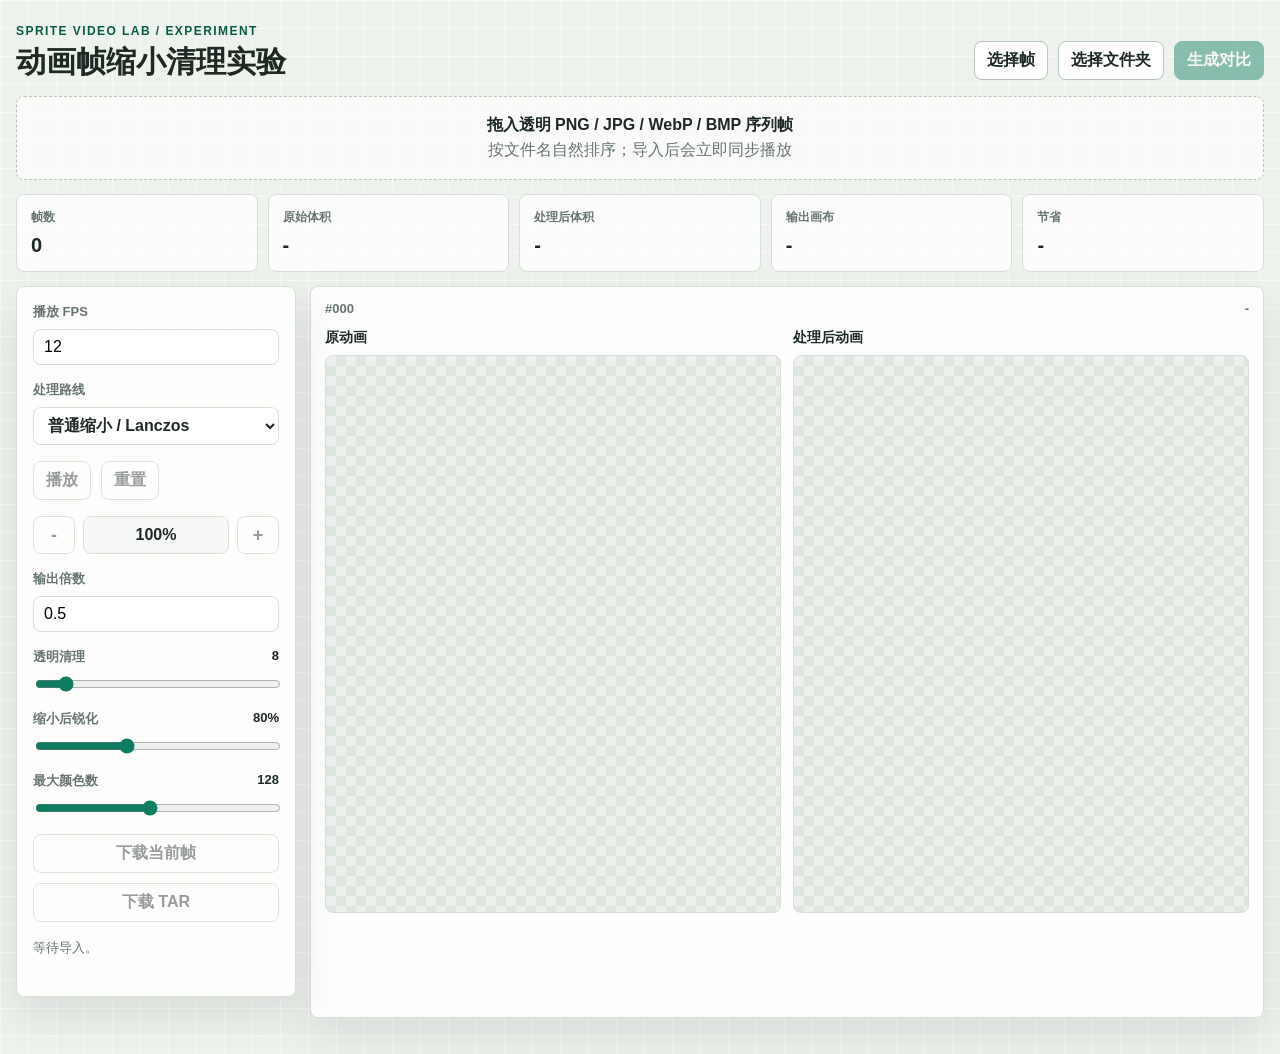
<file: app/line-cleaner-experiment.html>
<!doctype html>
<html lang="zh-CN">
<head>
  <meta charset="utf-8">
  <meta name="viewport" content="width=device-width, initial-scale=1">
  <title>Sprite Shrink Experiment</title>
  <link rel="stylesheet" href="/app/line-cleaner-experiment.css">
</head>
<body>
  <main class="experiment-shell">
    <header class="topbar">
      <div>
        <p class="eyebrow">Sprite Video Lab / Experiment</p>
        <h1>&#x52A8;&#x753B;&#x5E27;&#x7F29;&#x5C0F;&#x6E05;&#x7406;&#x5B9E;&#x9A8C;</h1>
      </div>
      <div class="topbar-actions">
        <label class="button">
          <input id="fileInput" type="file" accept=".png,.jpg,.jpeg,.webp,.bmp,image/*" multiple>
          &#x9009;&#x62E9;&#x5E27;
        </label>
        <label class="button">
          <input id="folderInput" type="file" accept=".png,.jpg,.jpeg,.webp,.bmp,image/*" multiple webkitdirectory>
          &#x9009;&#x62E9;&#x6587;&#x4EF6;&#x5939;
        </label>
        <button id="processButton" class="primary-button" type="button" disabled>&#x751F;&#x6210;&#x5BF9;&#x6BD4;</button>
      </div>
    </header>

    <section id="dropzone" class="dropzone" tabindex="0">
      <strong>&#x62D6;&#x5165;&#x900F;&#x660E; PNG / JPG / WebP / BMP &#x5E8F;&#x5217;&#x5E27;</strong>
      <span id="dropzoneHint">&#x6309;&#x6587;&#x4EF6;&#x540D;&#x81EA;&#x7136;&#x6392;&#x5E8F;&#xFF1B;&#x5BFC;&#x5165;&#x540E;&#x4F1A;&#x7ACB;&#x5373;&#x540C;&#x6B65;&#x64AD;&#x653E;</span>
    </section>

    <section class="stats-grid" aria-live="polite">
      <div class="stat">
        <span>&#x5E27;&#x6570;</span>
        <strong id="frameCount">0</strong>
      </div>
      <div class="stat">
        <span>&#x539F;&#x59CB;&#x4F53;&#x79EF;</span>
        <strong id="sourceBytes">-</strong>
      </div>
      <div class="stat">
        <span>&#x5904;&#x7406;&#x540E;&#x4F53;&#x79EF;</span>
        <strong id="processedBytes">-</strong>
      </div>
      <div class="stat">
        <span>&#x8F93;&#x51FA;&#x753B;&#x5E03;</span>
        <strong id="canvasSize">-</strong>
      </div>
      <div class="stat">
        <span>&#x8282;&#x7701;</span>
        <strong id="savingRatio">-</strong>
      </div>
    </section>

    <section class="workspace">
      <aside class="controls">
        <div class="control-row">
          <label for="fpsInput">&#x64AD;&#x653E; FPS</label>
          <input id="fpsInput" type="number" min="1" max="60" step="1" value="12">
        </div>

        <div class="control-row">
          <label for="methodInput">&#x5904;&#x7406;&#x8DEF;&#x7EBF;</label>
          <select id="methodInput">
            <option value="classic" selected>&#x666E;&#x901A;&#x7F29;&#x5C0F; / Lanczos</option>
            <option value="realesrgan_anime">Real-ESRGAN anime &#x5148;&#x6574;&#x7EBF;&#x518D;&#x7F29;&#x5C0F;</option>
          </select>
        </div>

        <div class="transport">
          <button id="playButton" type="button" disabled>&#x64AD;&#x653E;</button>
          <button id="restartButton" type="button" disabled>&#x91CD;&#x7F6E;</button>
        </div>
        <div class="zoom-control">
          <button id="zoomOutButton" type="button" aria-label="zoom out" disabled>-</button>
          <span id="zoomLabel">100%</span>
          <button id="zoomInButton" type="button" aria-label="zoom in" disabled>+</button>
        </div>

        <div class="control-row">
          <label for="scaleInput">&#x8F93;&#x51FA;&#x500D;&#x6570;</label>
          <input id="scaleInput" type="number" min="0.05" max="2" step="0.05" value="0.5">
        </div>
        <div class="control-row">
          <label for="alphaCutoffInput">&#x900F;&#x660E;&#x6E05;&#x7406; <output id="alphaCutoffValue">8</output></label>
          <input id="alphaCutoffInput" type="range" min="0" max="80" step="1" value="8">
        </div>
        <div class="control-row">
          <label for="sharpenInput">&#x7F29;&#x5C0F;&#x540E;&#x9510;&#x5316; <output id="sharpenValue">80%</output></label>
          <input id="sharpenInput" type="range" min="0" max="220" step="5" value="80">
        </div>
        <div class="control-row">
          <label for="colorCountInput">&#x6700;&#x5927;&#x989C;&#x8272;&#x6570; <output id="colorCountValue">128</output></label>
          <input id="colorCountInput" type="range" min="16" max="256" step="8" value="128">
        </div>

        <div class="control-actions">
          <button id="downloadCurrentButton" type="button" disabled>&#x4E0B;&#x8F7D;&#x5F53;&#x524D;&#x5E27;</button>
          <button id="downloadAllButton" type="button" disabled>&#x4E0B;&#x8F7D; TAR</button>
        </div>
        <p id="status" class="status">&#x7B49;&#x5F85;&#x5BFC;&#x5165;&#x3002;</p>
      </aside>

      <section class="viewer-shell">
        <div class="viewer-head">
          <span id="frameLabel">#000</span>
          <span id="frameName">-</span>
        </div>
        <div class="viewer-grid">
          <figure class="viewer">
            <figcaption>&#x539F;&#x52A8;&#x753B;</figcaption>
            <canvas id="sourceCanvas"></canvas>
          </figure>
          <figure class="viewer">
            <figcaption>&#x5904;&#x7406;&#x540E;&#x52A8;&#x753B;</figcaption>
            <canvas id="processedCanvas"></canvas>
          </figure>
        </div>
        <div id="frameStrip" class="frame-strip"></div>
      </section>
    </section>
  </main>

  <script src="/app/line-cleaner-experiment.js"></script>
</body>
</html>
</file>
<file: app/line-cleaner-experiment.css>
:root {
  color-scheme: light;
  --bg: #eef2ed;
  --surface: #ffffff;
  --surface-soft: #f7f9f6;
  --line: #d8dfd8;
  --line-strong: #b7c4b8;
  --text: #1e2924;
  --muted: #68756f;
  --accent: #0d7c61;
  --accent-strong: #095b48;
  --accent-soft: #dceee8;
  --warn: #9b5b16;
  --shadow: 0 18px 42px rgba(28, 43, 36, 0.1);
}

* {
  box-sizing: border-box;
}

body {
  margin: 0;
  min-height: 100vh;
  font-family: "Segoe UI Variable Text", "Microsoft YaHei UI", "PingFang SC", sans-serif;
  color: var(--text);
  background:
    linear-gradient(rgba(255, 255, 255, 0.5) 1px, transparent 1px),
    linear-gradient(90deg, rgba(255, 255, 255, 0.48) 1px, transparent 1px),
    var(--bg);
  background-size: 28px 28px, 28px 28px, auto;
}

button,
input {
  font: inherit;
}

button,
.button {
  min-height: 38px;
  border: 1px solid var(--line-strong);
  border-radius: 8px;
  background: var(--surface);
  color: var(--text);
  padding: 8px 12px;
  font-weight: 700;
  cursor: pointer;
}

button:disabled,
.button:has(input:disabled) {
  cursor: not-allowed;
  opacity: 0.45;
}

button:hover:not(:disabled),
.button:hover {
  border-color: var(--accent);
}

.primary-button {
  border-color: var(--accent);
  background: var(--accent);
  color: white;
}

.button input {
  position: absolute;
  inline-size: 1px;
  block-size: 1px;
  opacity: 0;
  pointer-events: none;
}

.experiment-shell {
  width: min(1680px, calc(100vw - 32px));
  margin: 0 auto;
  padding: 24px 0 36px;
}

.topbar {
  display: flex;
  align-items: end;
  justify-content: space-between;
  gap: 20px;
  margin-bottom: 16px;
}

.eyebrow {
  margin: 0 0 7px;
  color: var(--accent-strong);
  font-size: 12px;
  font-weight: 800;
  letter-spacing: 0.12em;
  text-transform: uppercase;
}

h1 {
  margin: 0;
  font-size: 30px;
  line-height: 1.15;
  letter-spacing: 0;
}

.topbar-actions,
.transport,
.control-actions {
  display: flex;
  flex-wrap: wrap;
  gap: 10px;
}

.zoom-control {
  display: grid;
  grid-template-columns: 42px minmax(72px, 1fr) 42px;
  align-items: center;
  gap: 8px;
}

.zoom-control button {
  min-width: 42px;
  padding: 8px 0;
  font-size: 18px;
  line-height: 1;
}

.zoom-control span {
  display: grid;
  min-height: 38px;
  place-items: center;
  border: 1px solid var(--line);
  border-radius: 8px;
  background: var(--surface-soft);
  font-weight: 900;
}

.dropzone {
  display: grid;
  gap: 4px;
  min-height: 82px;
  margin-bottom: 14px;
  padding: 18px;
  border: 1px dashed var(--line-strong);
  border-radius: 8px;
  background: rgba(255, 255, 255, 0.68);
  place-items: center;
  text-align: center;
}

.dropzone.dragging {
  border-color: var(--accent);
  background: var(--accent-soft);
}

.dropzone span,
.status,
.stat span,
.viewer-head,
.control-row label,
.check-row {
  color: var(--muted);
}

.stats-grid {
  display: grid;
  grid-template-columns: repeat(5, minmax(0, 1fr));
  gap: 10px;
  margin-bottom: 14px;
}

.stat {
  min-height: 76px;
  padding: 14px;
  border: 1px solid var(--line);
  border-radius: 8px;
  background: rgba(255, 255, 255, 0.8);
}

.stat span {
  display: block;
  margin-bottom: 7px;
  font-size: 12px;
  font-weight: 700;
}

.stat strong {
  display: block;
  font-size: 20px;
  line-height: 1.2;
}

.workspace {
  display: grid;
  grid-template-columns: 280px minmax(0, 1fr);
  gap: 14px;
  align-items: start;
}

.controls,
.viewer-shell {
  border: 1px solid var(--line);
  border-radius: 8px;
  background: rgba(255, 255, 255, 0.84);
  box-shadow: var(--shadow);
}

.controls {
  display: grid;
  gap: 16px;
  padding: 16px;
  position: sticky;
  top: 16px;
}

.control-row {
  display: grid;
  gap: 8px;
}

.control-row label {
  display: flex;
  justify-content: space-between;
  gap: 10px;
  font-size: 13px;
  font-weight: 800;
}

.control-row output {
  color: var(--text);
  font-weight: 900;
}

input[type="number"] {
  width: 100%;
  border: 1px solid var(--line);
  border-radius: 8px;
  background: var(--surface);
  padding: 8px 10px;
}

select {
  width: 100%;
  min-height: 38px;
  border: 1px solid var(--line);
  border-radius: 8px;
  background: var(--surface);
  color: var(--text);
  padding: 8px 10px;
  font: inherit;
  font-weight: 700;
}

input[type="range"] {
  width: 100%;
  accent-color: var(--accent);
}

.check-row {
  display: flex;
  align-items: center;
  gap: 9px;
  font-size: 13px;
  font-weight: 700;
}

.check-row input {
  accent-color: var(--accent);
}

.control-actions button {
  flex: 1 1 120px;
}

.status {
  min-height: 42px;
  margin: 0;
  font-size: 13px;
  line-height: 1.55;
}

.status.ok {
  color: var(--accent-strong);
}

.status.warn {
  color: var(--warn);
}

.viewer-shell {
  min-width: 0;
  padding: 14px;
}

.viewer-head {
  display: flex;
  justify-content: space-between;
  gap: 14px;
  min-height: 28px;
  font-size: 13px;
  font-weight: 800;
}

.viewer-head span:last-child {
  overflow: hidden;
  text-overflow: ellipsis;
  white-space: nowrap;
}

.viewer-grid {
  display: grid;
  grid-template-columns: repeat(2, minmax(0, 1fr));
  gap: 12px;
}

.viewer {
  min-width: 0;
  margin: 0;
}

.viewer figcaption {
  margin: 0 0 8px;
  color: var(--text);
  font-size: 14px;
  font-weight: 900;
}

.viewer canvas {
  display: block;
  width: 100%;
  height: min(62vh, 680px);
  min-height: 360px;
  border: 1px solid var(--line);
  border-radius: 8px;
  background-color: #edf1ed;
  background-image:
    linear-gradient(45deg, #dfe5df 25%, transparent 25%),
    linear-gradient(-45deg, #dfe5df 25%, transparent 25%),
    linear-gradient(45deg, transparent 75%, #dfe5df 75%),
    linear-gradient(-45deg, transparent 75%, #dfe5df 75%);
  background-position: 0 0, 0 10px, 10px -10px, -10px 0;
  background-size: 20px 20px;
}

.frame-strip {
  display: flex;
  gap: 8px;
  min-height: 78px;
  margin-top: 12px;
  padding-bottom: 4px;
  overflow-x: auto;
}

.thumb {
  flex: 0 0 64px;
  width: 64px;
  height: 64px;
  border: 2px solid transparent;
  border-radius: 8px;
  background: var(--surface-soft);
  object-fit: contain;
  cursor: pointer;
}

.thumb.active {
  border-color: var(--accent);
}

@media (max-width: 1080px) {
  .topbar,
  .workspace {
    grid-template-columns: 1fr;
    display: grid;
  }

  .controls {
    position: static;
  }

  .stats-grid {
    grid-template-columns: repeat(2, minmax(0, 1fr));
  }
}

@media (max-width: 760px) {
  .experiment-shell {
    width: min(100vw - 18px, 1680px);
    padding-top: 12px;
  }

  h1 {
    font-size: 24px;
  }

  .stats-grid,
  .viewer-grid {
    grid-template-columns: 1fr;
  }

  .viewer canvas {
    height: 42vh;
    min-height: 260px;
  }
}
</file>
